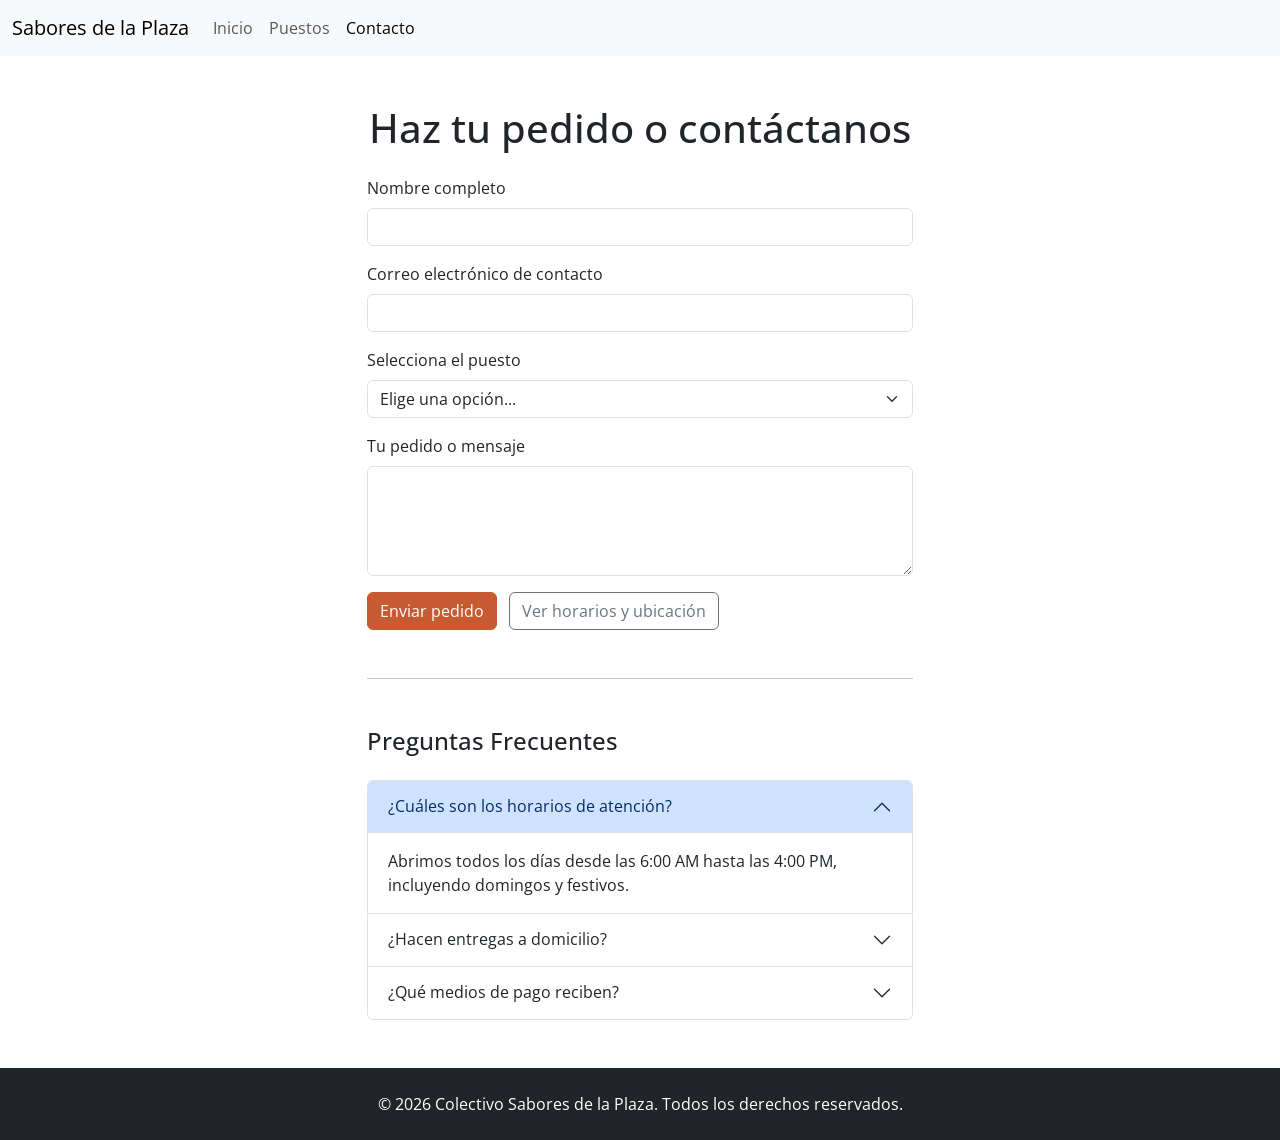
<file: plaza/contacto.html>
<!--
============================================================
Página CONTACTO Y PEDIDOS · Sabores de la Plaza
Ejercicios 01, 02, 06, 07 y 08
============================================================
Escribe tu HTML DEBAJO de este comentario.

Ejercicios 01 y 02 · Igual que en index.html
  - Bootstrap instalado y la MISMA barra de navegación.

Ejercicio 06 · El formulario
  - Campos: nombre (type="text"), teléfono o correo (type="tel" o
    type="email"), un <select> con al menos 3 puestos y un
    <textarea> para el mensaje.
  - Cada campo con su <label for="..."> igual a su id.
  - Clases de Bootstrap: form-control (form-select en el select).
  - Un <button type="submit"> con btn y un color (btn-primary…).
  - Centrado y sin ocupar todo el ancho en pantalla grande:
    la fila con justify-content-center y la columna menor a 12.

Ejercicio 07 · Más componentes de la documentación
  - Preguntas frecuentes (Components → Accordion), al menos 3.
  - Y uno de estos dos: un modal (Components → Modal) o unas
    pestañas (Components → Navs and tabs). Aquí o en otra página.

Ejercicio 08 · La letra
  - El mismo <link> de Google Fonts que en index.html.
============================================================
-->
<!--
============================================================
Página de INICIO · Sabores de la Plaza
Ejercicios 01, 02, 03, 07 y 08
============================================================
Sabores de la Plaza es un colectivo de puestos de una plaza de
mercado: fruteros, panadería, almuerzos, jugos naturales y café.
Quieren un sitio de tres páginas: index.html (esta), puestos.html
y contacto.html. Escribe tu HTML DEBAJO de este comentario.
Todo con Bootstrap: nada de JavaScript propio.

Ejercicio 01 · Bootstrap instalado (en las TRES páginas)
  - El esqueleto de siempre, con el <meta name="viewport">.
  - En el <head>: el CSS de Bootstrap 5 (cópialo de la documentación)
    y DESPUÉS tu <link href="styles.css" rel="stylesheet">.
  - Al final del <body>: el <script> de bootstrap.bundle.min.js.

Ejercicio 02 · Barra de navegación (idéntica en las TRES páginas)
  - Una navbar con navbar-expand-lg, la marca "Sabores de la Plaza"
    (clase navbar-brand) y el botón navbar-toggler para el celular.
  - El data-bs-target del botón apunta al id del div collapse.
  - Enlaces a index.html, puestos.html y contacto.html.

Ejercicio 03 · La bienvenida (solo en esta página)
  - Un banner (hero) con el único <h1> de esta página, una frase y un
    botón (clase btn) que lleve a puestos.html o a contacto.html.
  - Una fila con 3 o 4 bloques de presentación (fresco, local,
    hecho a mano…): uno debajo del otro en el celular y todos en
    una sola fila en el computador.
  - Un <footer> con los datos del colectivo.

Ejercicio 07 · El carrusel (aquí o en puestos.html)
  - El cliente quiere "fotos que pasen solas". Búscalo en
    Components → Carousel. Al menos 3 fotos, cada una con alt.
  - En plaza/img/ tienes 3 imágenes listas para usar.

Ejercicio 08 · La letra (en las TRES páginas)
  - El <link> de Google Fonts con tu fuente, en el <head>.
============================================================
-->

<!doctype html>
<html lang="es">
  <head>
    <meta charset="UTF-8" />
    <meta name="viewport" content="width=device-width, initial-scale=1.0" />
    <title>Contacto · Sabores de la Plaza</title>
    <link rel="preconnect" href="https://fonts.googleapis.com" />
    <link rel="preconnect" href="https://fonts.gstatic.com" crossorigin />
    <link
      href="https://fonts.googleapis.com/css2?family=Open+Sans:ital,wght@0,300..800;1,300..800&display=swap"
      rel="stylesheet"
    />
    <link
      href="https://cdn.jsdelivr.net/npm/bootstrap@5.3.3/dist/css/bootstrap.min.css"
      rel="stylesheet"
      integrity="sha384-QWTKZyjpPEjISv5WaRU9OFeRpok6YctnYmDr5pNlyT2bRjXh0JMhjY6hW+ALEwIH"
      crossorigin="anonymous"
    />
    <link href="styles.css" rel="stylesheet" />
  </head>
  <body>
    <nav class="navbar navbar-expand-lg bg-body-tertiary">
      <div class="container-fluid">
        <a class="navbar-brand" href="index.html">Sabores de la Plaza</a>
        <button
          class="navbar-toggler"
          type="button"
          data-bs-toggle="collapse"
          data-bs-target="#navbarSupportedContent"
          aria-controls="navbarSupportedContent"
          aria-expanded="false"
          aria-label="Toggle navigation"
        >
          <span class="navbar-toggler-icon"></span>
        </button>
        <div class="collapse navbar-collapse" id="navbarSupportedContent">
          <ul class="navbar-nav me-auto mb-2 mb-lg-0">
            <li class="nav-item">
              <a class="nav-link" href="index.html">Inicio</a>
            </li>
            <li class="nav-item">
              <a class="nav-link" href="puestos.html">Puestos</a>
            </li>
            <li class="nav-item">
              <a
                class="nav-link active"
                aria-current="page"
                href="contacto.html"
                >Contacto</a
              >
            </li>
          </ul>
        </div>
      </div>
    </nav>

    <main class="container my-5">
      <div class="row justify-content-center">
        <div class="col-12 col-md-8 col-lg-6">
          <h1 class="mb-4 text-center">Haz tu pedido o contáctanos</h1>
          <form>
            <div class="mb-3">
              <label for="nombre" class="form-label">Nombre completo</label>
              <input
                type="text"
                class="form-control"
                id="nombre"
                name="nombre"
                required
              />
            </div>

            <div class="mb-3">
              <label for="contacto" class="form-label"
                >Correo electrónico de contacto</label
              >
              <input
                type="email"
                class="form-control"
                id="contacto"
                name="contacto"
                required
              />
            </div>

            <div class="mb-3">
              <label for="puesto" class="form-label"
                >Selecciona el puesto</label
              >
              <select class="form-select" id="puesto" name="puesto" required>
                <option value="">Elige una opción...</option>
                <option value="frutas">Frutería El Edén (Frutas)</option>
                <option value="panaderia">Horno Tradicional (Panadería)</option>
                <option value="almuerzos">Donde Doña Rosa (Almuerzos)</option>
                <option value="jugos">
                  Jugos La Cosecha (Jugos naturales)
                </option>
                <option value="cafe">Café de la Montaña (Café)</option>
              </select>
            </div>

            <div class="mb-3">
              <label for="mensaje" class="form-label"
                >Tu pedido o mensaje</label
              >
              <textarea
                class="form-control"
                id="mensaje"
                name="mensaje"
                rows="4"
                required
              ></textarea>
            </div>

            <button type="submit" class="btn btn-primary">Enviar pedido</button>
            <button
              type="button"
              class="btn btn-outline-secondary ms-2"
              data-bs-toggle="modal"
              data-bs-target="#infoModal"
            >
              Ver horarios y ubicación
            </button>
          </form>

          <hr class="my-5" />

          <h2 class="h4 mb-4">Preguntas Frecuentes</h2>
          <div class="accordion" id="accordionPlaza">
            <div class="accordion-item">
              <h2 class="accordion-header">
                <button
                  class="accordion-button"
                  type="button"
                  data-bs-toggle="collapse"
                  data-bs-target="#collapseOne"
                  aria-expanded="true"
                  aria-controls="collapseOne"
                >
                  ¿Cuáles son los horarios de atención?
                </button>
              </h2>
              <div
                id="collapseOne"
                class="accordion-collapse collapse show"
                data-bs-parent="#accordionPlaza"
              >
                <div class="accordion-body">
                  Abrimos todos los días desde las 6:00 AM hasta las 4:00 PM,
                  incluyendo domingos y festivos.
                </div>
              </div>
            </div>

            <div class="accordion-item">
              <h2 class="accordion-header">
                <button
                  class="accordion-button collapsed"
                  type="button"
                  data-bs-toggle="collapse"
                  data-bs-target="#collapseTwo"
                  aria-expanded="false"
                  aria-controls="collapseTwo"
                >
                  ¿Hacen entregas a domicilio?
                </button>
              </h2>
              <div
                id="collapseTwo"
                class="accordion-collapse collapse"
                data-bs-parent="#accordionPlaza"
              >
                <div class="accordion-body">
                  Sí, puedes realizar tu encargo por medio de este formulario y
                  coordinamos el envío a tu casa.
                </div>
              </div>
            </div>

            <div class="accordion-item">
              <h2 class="accordion-header">
                <button
                  class="accordion-button collapsed"
                  type="button"
                  data-bs-toggle="collapse"
                  data-bs-target="#collapseThree"
                  aria-expanded="false"
                  aria-controls="collapseThree"
                >
                  ¿Qué medios de pago reciben?
                </button>
              </h2>
              <div
                id="collapseThree"
                class="accordion-collapse collapse"
                data-bs-parent="#accordionPlaza"
              >
                <div class="accordion-body">
                  Aceptamos efectivo, transferencias bancarias y billeteras
                  digitales en todos nuestros puestos.
                </div>
              </div>
            </div>
          </div>
        </div>
      </div>

      <div
        class="modal fade"
        id="infoModal"
        tabindex="-1"
        aria-labelledby="infoModalLabel"
        aria-hidden="true"
      >
        <div class="modal-dialog">
          <div class="modal-content">
            <div class="modal-header">
              <h5 class="modal-title" id="infoModalLabel">
                Horarios y Ubicación
              </h5>
              <button
                type="button"
                class="btn-close"
                data-bs-dismiss="modal"
                aria-label="Cerrar"
              ></button>
            </div>
            <div class="modal-body">
              <p>
                Nos encontramos en el corazón de la plaza de mercado central,
                pasillo principal.
              </p>
              <p>Atendemos de lunes a domingo de 6:00 AM a 4:00 PM.</p>
            </div>
            <div class="modal-footer">
              <button
                type="button"
                class="btn btn-secondary"
                data-bs-dismiss="modal"
              >
                Cerrar
              </button>
            </div>
          </div>
        </div>
      </div>
    </main>

    <footer class="bg-dark text-white text-center py-4 mt-5">
      <div class="container">
        <p class="mb-0">
          &copy; 2026 Colectivo Sabores de la Plaza. Todos los derechos
          reservados.
        </p>
      </div>
    </footer>

    <script
      src="https://cdn.jsdelivr.net/npm/bootstrap@5.3.3/dist/js/bootstrap.bundle.min.js"
      integrity="sha384-YvpcrYf0tY3lHB60NNkmXc5s9fDVZLESaAA55NDzOxhy9GkcIdslK1eN7N6jIeHz"
      crossorigin="anonymous"
    ></script>
  </body>
</html>
</file>
<file: plaza/styles.css>
/*
============================================================
Ejercicio 08 · La identidad visual de Sabores de la Plaza
============================================================
El cliente pidió "nuestros propios colores, no el azul de todos
los sitios" y "una letra que se sienta cálida".
Escribe tu CSS DEBAJO de este comentario.

  - En :root, cambia --bs-primary y --bs-primary-rgb por tu color
    principal (el mismo color: uno en hexadecimal y otro en números).
  - En :root, cambia --bs-body-font-family por la fuente que traes
    de Google Fonts (el mismo nombre que va en el <link>).
  - Una regla para .btn-primary que cambie --bs-btn-bg (y si
    quieres, --bs-btn-border-color y --bs-btn-hover-bg).

Recuerda: este archivo se enlaza DESPUÉS de Bootstrap.
La paleta es tuya: colores cálidos de plaza de mercado.
============================================================
*/

:root {
  --bs-primary: #c85a32;
  --bs-primary-rgb: 200, 90, 50;
  --bs-body-font-family: "Open Sans", sans-serif;
}

.btn-primary {
  --bs-btn-bg: #c85a32;
  --bs-btn-border-color: #c85a32;
  --bs-btn-hover-bg: #a84622;
  --bs-btn-hover-border-color: #a84622;
  --bs-btn-active-bg: #8f3a1b;
  --bs-btn-active-border-color: #8f3a1b;
}
</file>
